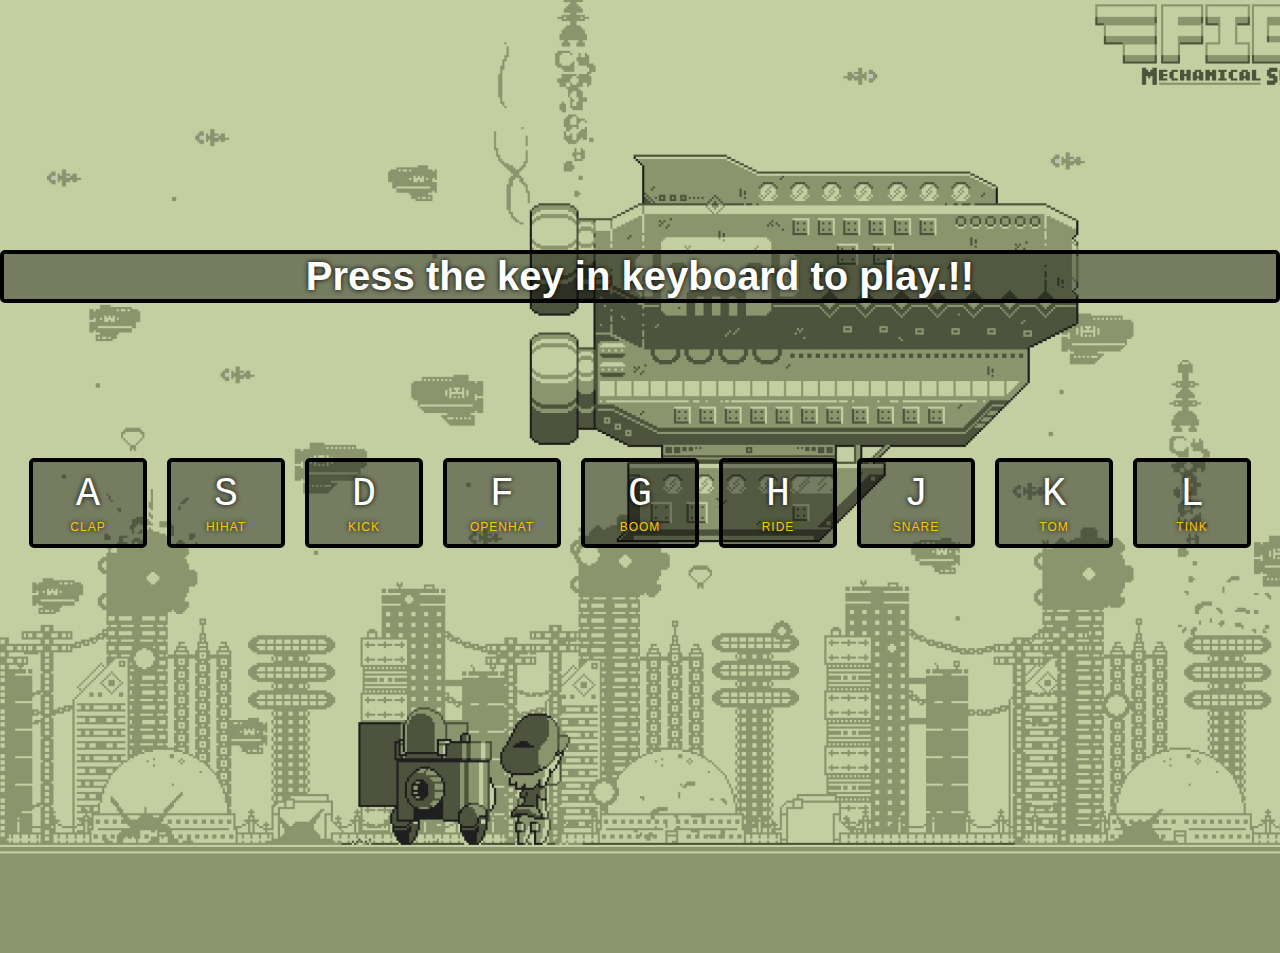
<file: JavascriptVanilla_30Projects/01 - JavaScript Drum Kit/index.html>
<!DOCTYPE html>
<html lang="en">

<head>
  <meta charset="UTF-8">
  <title>JS Drum Kit</title>
  <link rel="stylesheet" href="style.css">
</head>

<body>
<h1 class="title">Press the key in keyboard to play.!!</h1>

  <div class="keys">
    <div data-key="65" class="key">
      <kbd>A</kbd>
      <span class="sound">clap</span>
    </div>
    <div data-key="83" class="key">
      <kbd>S</kbd>
      <span class="sound">hihat</span>
    </div>
    <div data-key="68" class="key">
      <kbd>D</kbd>
      <span class="sound">kick</span>
    </div>
    <div data-key="70" class="key">
      <kbd>F</kbd>
      <span class="sound">openhat</span>
    </div>
    <div data-key="71" class="key">
      <kbd>G</kbd>
      <span class="sound">boom</span>
    </div>
    <div data-key="72" class="key">
      <kbd>H</kbd>
      <span class="sound">ride</span>
    </div>
    <div data-key="74" class="key">
      <kbd>J</kbd>
      <span class="sound">snare</span>
    </div>
    <div data-key="75" class="key">
      <kbd>K</kbd>
      <span class="sound">tom</span>
    </div>
    <div data-key="76" class="key">
      <kbd>L</kbd>
      <span class="sound">tink</span>
    </div>
  </div>

  <audio data-key="65" src="sounds/clap.wav"></audio>
  <audio data-key="83" src="sounds/hihat.wav"></audio>
  <audio data-key="68" src="sounds/kick.wav"></audio>
  <audio data-key="70" src="sounds/openhat.wav"></audio>
  <audio data-key="71" src="sounds/boom.wav"></audio>
  <audio data-key="72" src="sounds/ride.wav"></audio>
  <audio data-key="74" src="sounds/snare.wav"></audio>
  <audio data-key="75" src="sounds/tom.wav"></audio>
  <audio data-key="76" src="sounds/tink.wav"></audio>

  <script>
    function playSound(e) {
      const audio = document.querySelector(`audio[data-key='${e.keyCode}']`);
      const key = document.querySelector(`.key[data-key="${e.keyCode}"]`);
      if (!audio) return; // stop the function fromrunning all together    
      audio.currentTime = 0;
      audio.play();
      key.classList.add('playing');

    }

    function removeTransition(e) {
      if (e.propertyName !== 'transform') return;
      this.classList.remove('playing');
    }

    const keys = document.querySelectorAll('.key');
    keys.forEach(key => key.addEventListener('transitionend', removeTransition));
    window.addEventListener('keydown', playSound);
  </script>


</body>

</html>
</file>
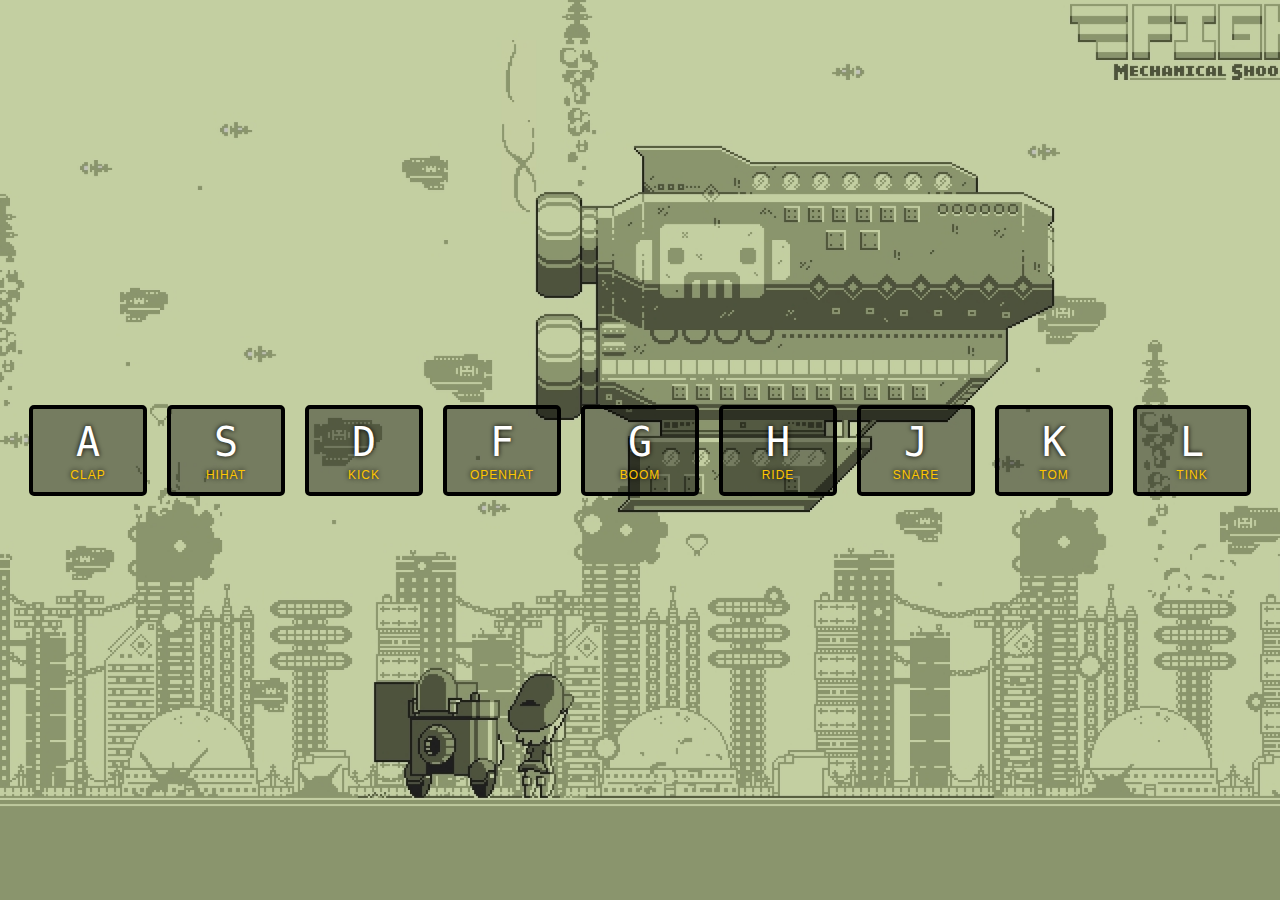
<file: JavascriptVanilla_30Projects/01 - JavaScript Drum Kit/index-START.html>
<!DOCTYPE html>
<html lang="en">

<head>
  <meta charset="UTF-8">
  <title>JS Drum Kit</title>
  <link rel="stylesheet" href="style.css">
</head>

<body>


  <div class="keys">
    <div data-key="65" class="key">
      <kbd>A</kbd>
      <span class="sound">clap</span>
    </div>
    <div data-key="83" class="key">
      <kbd>S</kbd>
      <span class="sound">hihat</span>
    </div>
    <div data-key="68" class="key">
      <kbd>D</kbd>
      <span class="sound">kick</span>
    </div>
    <div data-key="70" class="key">
      <kbd>F</kbd>
      <span class="sound">openhat</span>
    </div>
    <div data-key="71" class="key">
      <kbd>G</kbd>
      <span class="sound">boom</span>
    </div>
    <div data-key="72" class="key">
      <kbd>H</kbd>
      <span class="sound">ride</span>
    </div>
    <div data-key="74" class="key">
      <kbd>J</kbd>
      <span class="sound">snare</span>
    </div>
    <div data-key="75" class="key">
      <kbd>K</kbd>
      <span class="sound">tom</span>
    </div>
    <div data-key="76" class="key">
      <kbd>L</kbd>
      <span class="sound">tink</span>
    </div>
  </div>

  <audio data-key="65" src="sounds/clap.wav"></audio>
  <audio data-key="83" src="sounds/hihat.wav"></audio>
  <audio data-key="68" src="sounds/kick.wav"></audio>
  <audio data-key="70" src="sounds/openhat.wav"></audio>
  <audio data-key="71" src="sounds/boom.wav"></audio>
  <audio data-key="72" src="sounds/ride.wav"></audio>
  <audio data-key="74" src="sounds/snare.wav"></audio>
  <audio data-key="75" src="sounds/tom.wav"></audio>
  <audio data-key="76" src="sounds/tink.wav"></audio>

  <script>
    function playSound(e) {
      const audio = document.querySelector(`audio[data-key='${e.keyCode}']`);
      const key = document.querySelector(`.key[data-key="${e.keyCode}"]`);
      if (!audio) return; // stop the function fromrunning all together    
      audio.currentTime = 0;
      audio.play();
      key.classList.add('playing');

    }

    function removeTransition(e) {
      if (e.propertyName !== 'transform') return;
      this.classList.remove('playing');
    }

    const keys = document.querySelectorAll('.key');
    keys.forEach(key => key.addEventListener('transitionend', removeTransition));
    window.addEventListener('keydown', playSound);
  </script>


</body>

</html>
</file>
<file: JavascriptVanilla_30Projects/01 - JavaScript Drum Kit/style.css>
html {
  font-size: 10px;
  background: url("img/background.jpg") bottom center;
  background-size: cover;
}

body,
html {
  margin: 0;
  padding: 0;
  font-family: sans-serif;
}

.keys {
  display: flex;
  flex: 1;
  min-height: 100vh;
  align-items: center;
  justify-content: center;
}

.key {
  border: .4rem solid black;
  border-radius: .5rem;
  margin: 1rem;
  font-size: 1.5rem;
  padding: 1rem .5rem;
  transition: all .07s ease;
  width: 10rem;
  text-align: center;
  color: white;
  background: rgba(0, 0, 0, 0.4);
  text-shadow: 0 0 .5rem black;
}

.playing {
  transform: scale(1.1);
  border-color: #ffc600;
  box-shadow: 0 0 1rem #ffc600;
}

kbd {
  display: block;
  font-size: 4rem;
}

.sound {
  font-size: 1.2rem;
  text-transform: uppercase;
  letter-spacing: .1rem;
  color: #ffc600;
}

.title {
  border: .4rem solid black;
  border-radius: .5rem;
  font-size: 4rem;
  text-align: center;
  color: white;
  margin-top: 250px;
  margin-bottom: -250px;
  background: rgba(0, 0, 0, 0.4);
  text-shadow: 0 0 .5rem black;
}
</file>
